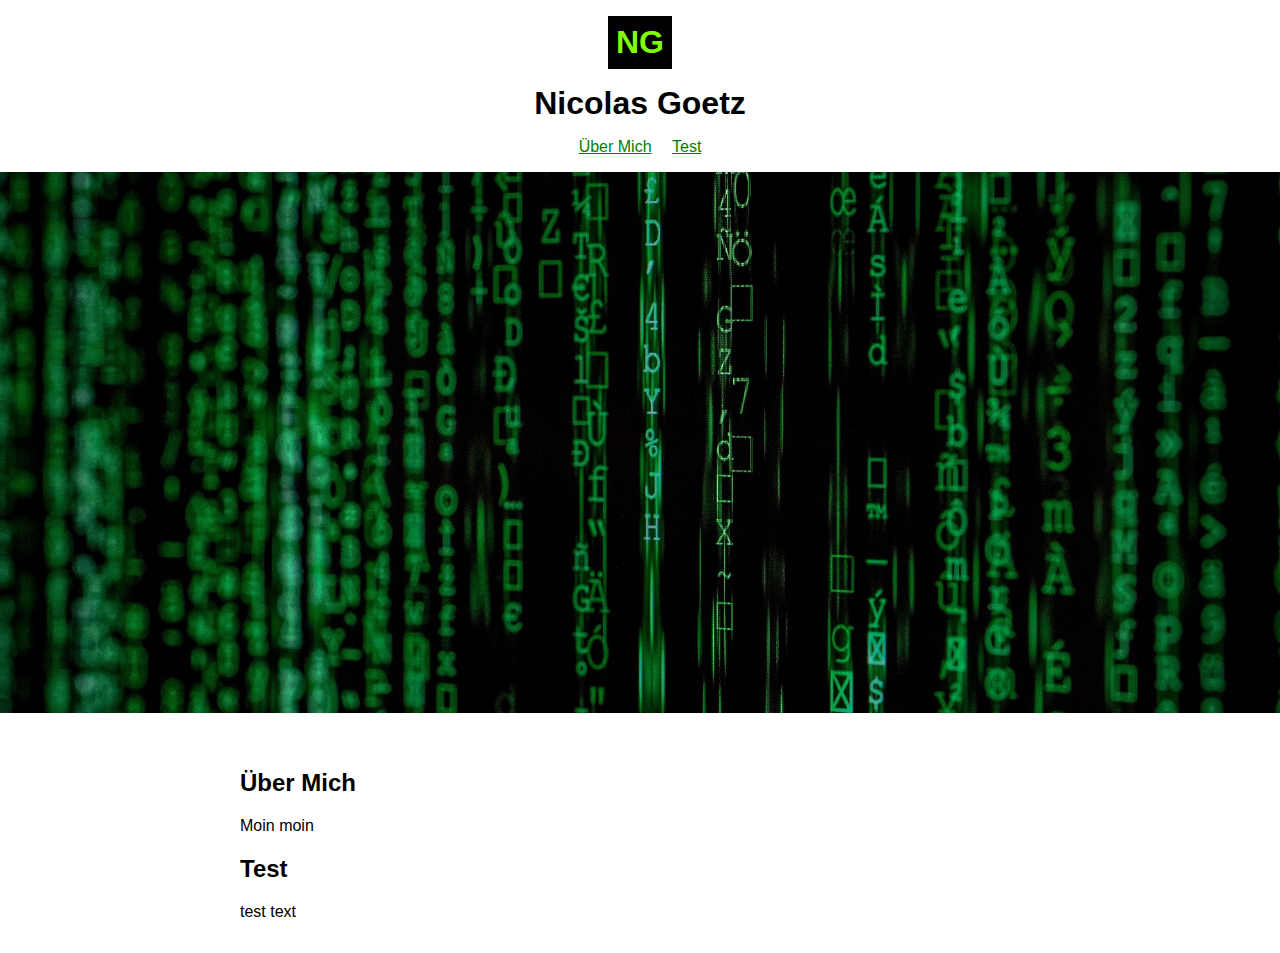
<file: index.html>
<!DOCTYPE html>

<html>
    <head>
        <title>Nicolas Goetz</title>
        <link rel="stylesheet" href="style.css">
        <meta name="viewport" content="width=device-width, initial-scale=1">
    </head>
    <body>
        <div id="top">
            <div id="logo">NG</div>
            <div id="logo-name">Nicolas Goetz</div>
            <div id="navigation">
                <a href="#about-me">Über Mich</a>
                <a href="#test">Test</a>
            </div>
            <div id="image">
                <img src="source/img.jpg" alt="Nicolas Goetz Logo">
            </div>
        </div>
        <div id="main">
            <section id="about-me">
                <h2>Über Mich</h2>
                <p>Moin moin</p>
            </section>
            <section id="test">
                <h2>Test</h3>
                <p>test text</p>
            </section>
        </div>
        <div id="footer"></div>
    </body>
</html>
</file>
<file: style.css>
body{
    font-family: Arial, Helvetica, sans-serif;
    margin: 0px;
}

#top{
    text-align: center;
}

#logo{
    background-color: black;
    display: inline-block;
    color:chartreuse;
    font-size: 32px;
    font-weight: bold;
    padding: 8px;
    margin-top: 16px;
}

#logo-name{
    font-size: 32px;
    font-weight: bold;
    margin: 16px;
}

#navigation a {
    color: green;
    padding: 8px;
}

#navigation a:hover{
    color:red;
}

#image img{
    width: 100%;
    margin-top: 16px;
    margin-bottom: 16px;
}

#main{
    max-width: 800px;
    margin: auto;
    padding: 16px;
}
</file>
